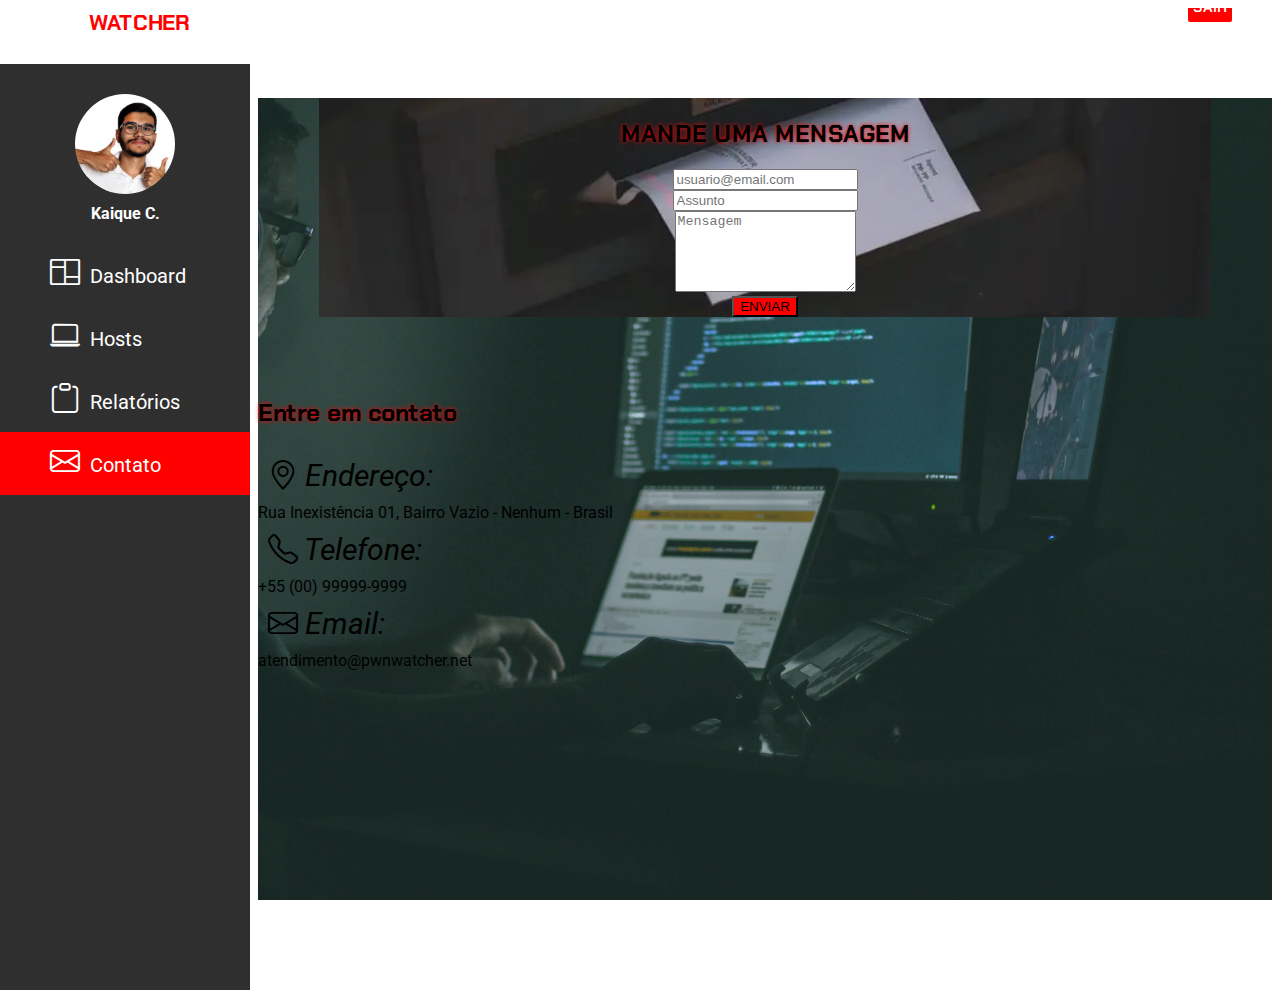
<file: contato.html>
<!DOCTYPE html>
<html lang="en">

<head>
  <meta charset="UTF-8" />
  <meta http-equiv="X-UA-Compatible" content="IE=edge" />
  <meta name="viewport" content="width=device-width, initial-scale=1.0" />
  <script src="https://cdn.jsdelivr.net/npm/bootstrap@5.0.1/dist/js/bootstrap.bundle.min.js"
    integrity="sha384-gtEjrD/SeCtmISkJkNUaaKMoLD0//ElJ19smozuHV6z3Iehds+3Ulb9Bn9Plx0x4" crossorigin="anonymous"
    async></script>
  <link href="https://cdn.jsdelivr.net/npm/bootstrap@5.0.1/dist/css/bootstrap.min.css" rel="stylesheet"
    integrity="sha384-+0n0xVW2eSR5OomGNYDnhzAbDsOXxcvSN1TPprVMTNDbiYZCxYbOOl7+AMvyTG2x" crossorigin="anonymous" />
  <link rel="stylesheet" href="https://cdn.jsdelivr.net/npm/bootstrap-icons@1.5.0/font/bootstrap-icons.css" />
  <link href="./assets/css/contato.css" type="text/css" rel="stylesheet" />
  <title>Contato - pwnWatcher</title>
</head>

<body>
  <input type="checkbox" id="btnMenu" />
  <!---Headeeeer------>
  <header class="bg-dark border border-danger">
    <label for="btnMenu">
      <i class="bi bi-list" id="btnSidebarMenu"></i>
    </label>
    <div class="area_esquerda">
      <h3 class="mb-3 fw-bold">pwn<span>Watcher</span></h3>
    </div>
    <div class="area_direita">
      <a href="./login.html" class="btnSair">Sair</a>
    </div>
  </header>
  <!---Headeeeer------>

  <!--Sidebar-->
  <div class="sidebar border border-danger">
    <!--Pegar do Banco depois-->
    <div class="container_imagem">
      <img src="./assets/img/usuario.webp" class="imgPerfil" alt="Foto de perfil do Usuário" />
      <h4>Kaique C.</h4>
    </div>
    <a href="./dashboard.html"><i class="bi bi-columns"></i><span>Dashboard</span></a>
    <a href="./hosts.html"><i class="bi bi-laptop"></i><span>Hosts</span></a>
    <a href="./relatorios.html"><i class="bi bi-clipboard"></i><span>Relatórios</span></a>
    <a class="active" href="./contato.html"><i class="bi bi-envelope"></i><span>Contato</span></a>
  </div>
  <!--Sidebar-->

  <div class="conteudo row justify-content-md-center">
    <form class="
          formContato
          col
          text-dark
          bg-white
          rounded-3
          border border-danger
        ">
      <h2 class="text-white fw-bold mt-2">Mande Uma Mensagem</h2>
      <div class="form-group">
        <input type="email" class="form-control mt-2" id="iptEmail" placeholder="usuario@email.com" />
      </div>
      <div class="form-group">
        <input type="text" class="form-control mt-2" id="iptAssunto" placeholder="Assunto" />
      </div>
      <div class="form-group">
        <textarea class="form-control mt-2" id="iptMensagem" rows="5" placeholder="Mensagem"></textarea>
      </div>
      <button type="submit" class="w-50 btn btn-lg text-white fw-bold mt-2">
        Enviar
      </button>
    </form>

    <div class="
          infoContato
          col-md-5
          text-white
          bg-dark
          rounded-3
          text-center
          border border-danger
        ">
      <h2 class="titleContato mt-2">Entre em contato</h2>
      <i class="bi bi-geo-alt"><span class="lead fw-bold"> Endereço:</span></i>
      <span>Rua Inexistência 01, Bairro Vazio - Nenhum - Brasil</span>
      <i class="bi bi-telephone"><span class="lead fw-bold"> Telefone:</span></i>
      <span>+55 (00) 99999-9999</span>
      <i class="bi bi-envelope"><span class="lead fw-bold"> Email:</span></i>
      <span>atendimento@pwnwatcher.net</span>
    </div>
  </div>
</body>

</html>
</file>
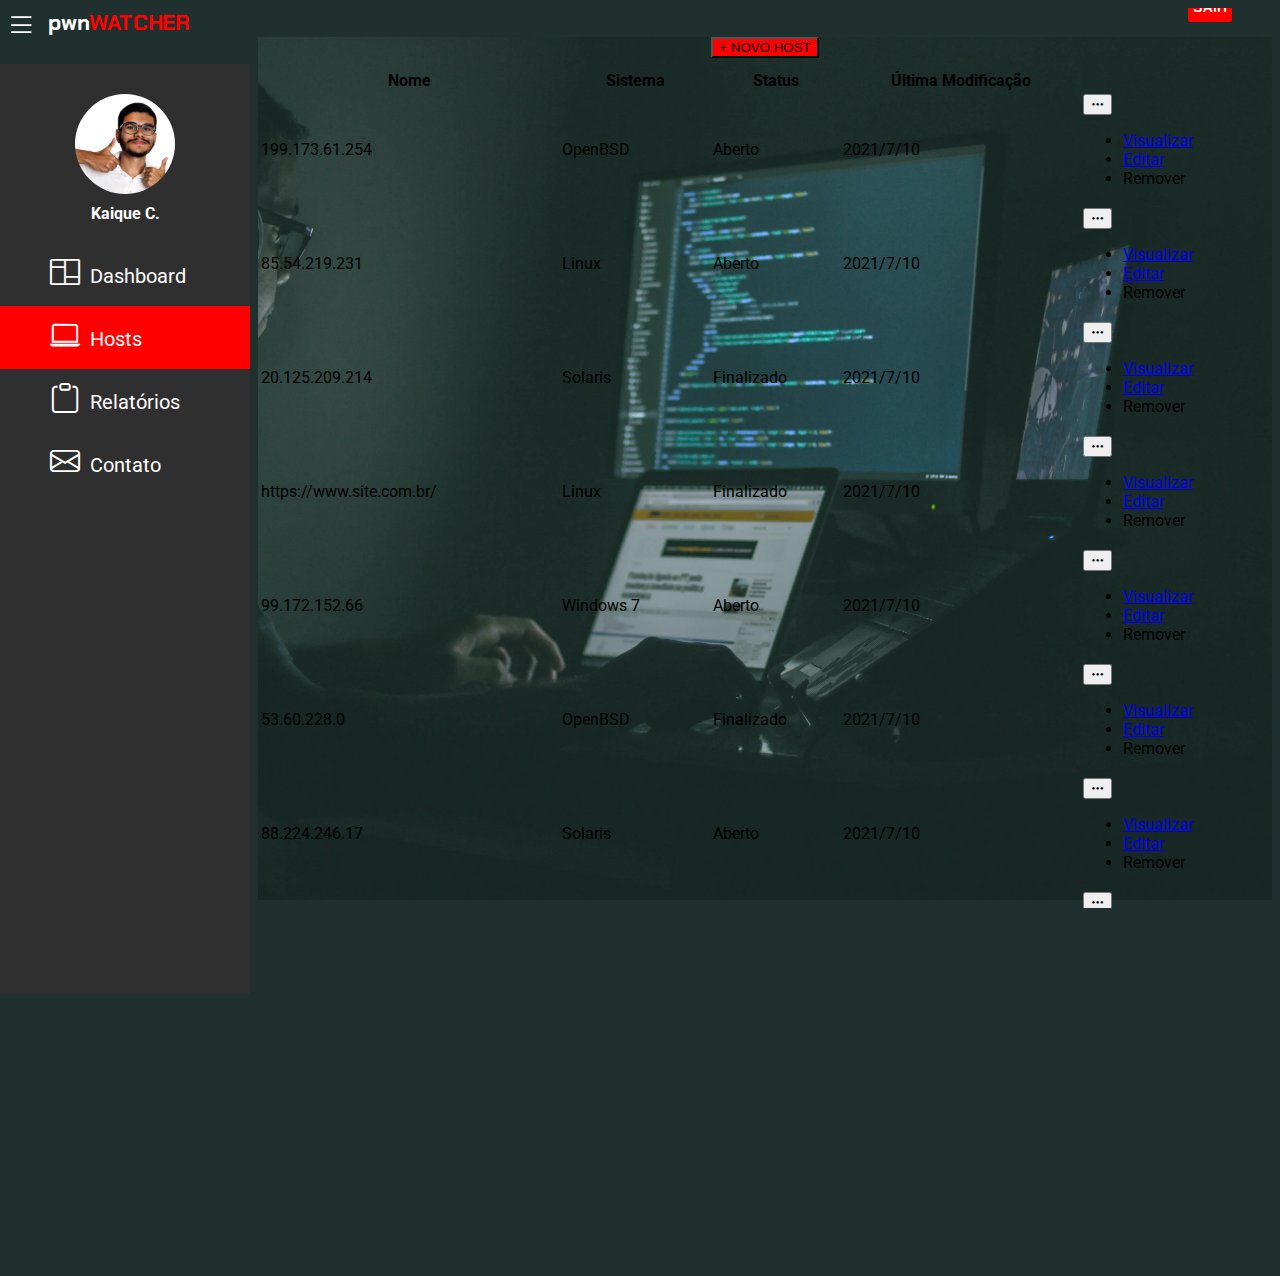
<file: hosts.html>
<!DOCTYPE html>
<html lang="en">

<head>
  <meta charset="UTF-8" />
  <meta https-equiv="X-UA-Compatible" content="IE=edge" />
  <meta name="viewport" content="width=device-width, initial-scale=1.0" />
  <script src="https://cdn.jsdelivr.net/npm/bootstrap@5.0.1/dist/js/bootstrap.bundle.min.js"
    integrity="sha384-gtEjrD/SeCtmISkJkNUaaKMoLD0//ElJ19smozuHV6z3Iehds+3Ulb9Bn9Plx0x4" crossorigin="anonymous"
    async></script>
  <link href="https://cdn.jsdelivr.net/npm/bootstrap@5.0.1/dist/css/bootstrap.min.css" rel="stylesheet"
    integrity="sha384-+0n0xVW2eSR5OomGNYDnhzAbDsOXxcvSN1TPprVMTNDbiYZCxYbOOl7+AMvyTG2x" crossorigin="anonymous" />
  <link rel="stylesheet" href="https://cdn.jsdelivr.net/npm/bootstrap-icons@1.5.0/font/bootstrap-icons.css" />
  <link href="./assets/css/hosts.css" type="text/css" rel="stylesheet" />
  <title>Hosts - pwnWatcher</title>
</head>

<body>
  <input type="checkbox" id="btnMenu" />
  <!---Headeeeer------>
  <header class="bg-dark border border-danger">
    <label for="btnMenu">
      <i class="bi bi-list" id="btnSidebarMenu"></i>
    </label>
    <div class="area_esquerda">
      <h3 class="mb-3 fw-bold">pwn<span>Watcher</span></h3>
    </div>
    <div class="area_direita">
      <a href="./login.html" class="btnSair">Sair</a>
    </div>
  </header>
  <!---Headeeeer------>

  <!--Sidebar-->
  <div class="sidebar border border-danger">
    <!--Pegar do Banco depois-->
    <div class="container_imagem">
      <img src="./assets/img/usuario.webp" class="imgPerfil" alt="Foto de perfil do Usuário" />
      <h4>Kaique C.</h4>
    </div>
    <a href="./dashboard.html"><i class="bi bi-columns"></i><span>Dashboard</span></a>
    <a class="active" href="./hosts.html"><i class="bi bi-laptop"></i><span>Hosts</span></a>
    <a href="./relatorios.html"><i class="bi bi-clipboard"></i><span>Relatórios</span></a>
    <a href="./contato.html"><i class="bi bi-envelope"></i><span>Contato</span></a>
  </div>
  <!--Sidebar-->

  <!-- Formulario Novo Host -->
  <div id="formNovoHost" class="modal">

    <!-- Conteudo Formulario -->
    <div class="modal-content border border-danger">
      <div class="modal-header text-center mb-3">
        <span class="close"><i class="bi bi-x-lg"></i></span>
      </div>
      <form id="formValuesHosts" onsubmit="return addHost()">
        <h2 class="mb-3 fw-bold text-center">Novo Host</h2>
        <button type="submit" class="btn btn-danger fw-bold btnSalvar" id="btnSalvar">+ Salvar</button>
        <div class="form-group mb-3">
          <label for="iptNomeHost" class="fw-bold">Nome do Host<span class="text-danger"> *</span></label>
          <input id="iptNomeHost" type="text" class="form-control" placeholder="Exemplo Nome..." maxlength="40"
            required>
          <label for="iptNomeHost" class="tmMax text-danger">Max. Caracteres 40</label>
        </div>
        <div class="form-group mb-3">
          <label for="iptSoHost" class="fw-bold">Sistema Operacional<span class="text-danger"> *</span></label>
          <input id="iptSoHost" type="text" class="form-control" placeholder="Linux..." maxlength="40" required>
          <label for="iptSoHost" class="tmMax text-danger">Max. Caracteres 40</label>
        </div>
        <div class="form-group mb-3">
          <label for="txtDescriHost" class="fw-bold">Descrição</label>
          <textarea class="form-control" id="txtDescriHost" rows="3" maxlength="500"
            placeholder="Descrição do host..."></textarea>
          <label for="txtDescriHost" class="tmMax text-danger">Max. Caracteres 500</label>
        </div>
        <div class="form-group mb-3">
          <label for="selVulne" class="fw-bold">Vulnerabilidade</label>
          <select class="form-select" id="selVulne">
            <option value="1">Selecionar...</option>
            <option value="2">Software Desatualizado</option>
            <option value="3">Configuração Incorreta</option>
            <option value="4">Credencias Fracas</option>
            <option value="5">Phishing</option>
            <option value="6">Agente Interno</option>
            <option value="7">Outro</option>
          </select>
        </div>
        <div class="form-group mb-3">
          <label for="txtDescriVuln" class="fw-bold">Descrição da Vulnerabilidade</label>
          <textarea class="form-control" id="txtDescriVuln" rows="3" maxlength="500"
            placeholder="Descrição Da Vulnerabilidade..."></textarea>
          <label for="txtDescriVuln" class="tmMax text-danger">Max. Caracteres 500</label>
        </div>
        <div class="form-group">
          <label for="chkSeveridade" class="fw-bold">Severidade da Vulnerabilidade</label>
          <div id="chkSeveridade" class="form-control btn-group btn-group-toggle row" data-toggle="buttons">
            <label class="btn btn-secondary text-dark">
              <input type="radio" name="options" id="chkSevNA" autocomplete="off"> N/A
            </label>
            <label class="btn btn-success text-dark">
              <input type="radio" name="options" id="chSevBaixa" autocomplete="off"> Baixa
            </label>
            <label class="btn btn-warning text-dark">
              <input type="radio" name="options" id="chSevMedia" autocomplete="off"> Média
            </label>
            <label class="btn btn-danger text-dark">
              <input type="radio" name="options" id="chSevAlta" autocomplete="off"> Alta
            </label>
          </div>
        </div>
      </form>
    </div>

  </div>
  <!-- Formulario Novo Host -->


  <!--BotoãoOpcões Escondido-->
  <div class="escondido">
    <div class="dropdown dropstart" id="btnOptionHidden">
      <button class="btn btn-dark btnOpcoesEscondido" type="button" data-bs-toggle="dropdown" aria-expanded="false">
        <i class="bi bi-three-dots"></i>
      </button>
      <ul class="dropdown-menu" aria-labelledby="btnOpcoes">
        <li><a class="dropdown-item" href="#">Visualizar</a></li>
        <li>
          <a class="dropdown-item" href="#">Editar</a>
        </li>
        <li>
          <a class="dropdown-item" onclick="removerHost(this)">Remover</a>
        </li>
      </ul>
    </div>
  </div>
  <!--BotoãoOpcões Escondido--->


  <div class="conteudo row justify-content-md-center">
    <!--Listagem-->
    <div class="table-responsive-sm col-md-4">
      <button type="button" id="btnNovoHost" class="btn btn-lg text-white fw-bold"">
          + Novo Host
        </button>
        <table
          class=" table table-striped table-hover table-sm align-text-bottom text-center" id="tableHosts">
        <thead class="table-dark text-center">
          <th>Nome</th>
          <th>Sistema</th>
          <th>Status</th>
          <th>Última Modificação</th>
          <th></th>
        </thead>

        <tbody class="table-light">
          <tr>
            <td>199.173.61.254</td>
            <td>OpenBSD</td>
            <td>Aberto</td>
            <td>2021/7/10</td>
            <td>
              <div class="dropdown dropstart" id="btnOption">
                <button class="btn btn-dark btnOpcoes" type="button" data-bs-toggle="dropdown" aria-expanded="false">
                  <i class="bi bi-three-dots"></i>
                </button>
                <ul class="dropdown-menu" aria-labelledby="btnOpcoes">
                  <li><a class="dropdown-item" href="#">Visualizar</a></li>
                  <li>
                    <a class="dropdown-item" href="#">Editar</a>
                  </li>
                  <li>
                    <a class="dropdown-item" onclick="removerHost(this)">Remover</a>
                  </li>
                </ul>
              </div>
            </td>
          </tr>
          <tr>
            <td>85.54.219.231</td>
            <td>Linux</td>
            <td>Aberto</td>
            <td>2021/7/10</td>
            <td>
              <div class="dropdown dropstart" id="btnOption"> <button class="btn btn-dark btnOpcoes" type="button"
                  data-bs-toggle="dropdown" aria-expanded="false">
                  <i class="bi bi-three-dots"></i>
                </button>
                <ul class="dropdown-menu" aria-labelledby="btnOpcoes">
                  <li><a class="dropdown-item" href="#">Visualizar</a></li>
                  <li>
                    <a class="dropdown-item" href="#">Editar</a>
                  </li>
                  <li>
                    <a class="dropdown-item" onclick="removerHost(this)">Remover</a>
                  </li>
                </ul>
              </div>
            </td>
          </tr>
          <tr>
            <td>20.125.209.214</td>
            <td>Solaris</td>
            <td>Finalizado</td>
            <td>2021/7/10</td>
            <td>
              <div class="dropdown dropstart" id="btnOption"> <button class="btn btn-dark btnOpcoes" type="button"
                  data-bs-toggle="dropdown" aria-expanded="false">
                  <i class="bi bi-three-dots"></i>
                </button>
                <ul class="dropdown-menu" aria-labelledby="btnOpcoes">
                  <li><a class="dropdown-item" href="#">Visualizar</a></li>
                  <li>
                    <a class="dropdown-item" href="#">Editar</a>
                  </li>
                  <li>
                    <a class="dropdown-item" onclick="removerHost(this)">Remover</a>
                  </li>
                </ul>
              </div>
            </td>
          </tr>
          <tr>
            <td>https://www.site.com.br/</td>
            <td>Linux</td>
            <td>Finalizado</td>
            <td>2021/7/10</td>
            <td>
              <div class="dropdown dropstart" id="btnOption"> <button class="btn btn-dark btnOpcoes" type="button"
                  data-bs-toggle="dropdown" aria-expanded="false">
                  <i class="bi bi-three-dots"></i>
                </button>
                <ul class="dropdown-menu" aria-labelledby="btnOpcoes">
                  <li><a class="dropdown-item" href="#">Visualizar</a></li>
                  <li>
                    <a class="dropdown-item" href="#">Editar</a>
                  </li>
                  <li>
                    <a class="dropdown-item" onclick="removerHost(this)">Remover</a>
                  </li>
                </ul>
              </div>
            </td>
          </tr>
          <tr>
            <td>99.172.152.66</td>
            <td>Windows 7</td>
            <td>Aberto</td>
            <td>2021/7/10</td>
            <td>
              <div class="dropdown dropstart" id="btnOption"> <button class="btn btn-dark btnOpcoes" type="button"
                  data-bs-toggle="dropdown" aria-expanded="false">
                  <i class="bi bi-three-dots"></i>
                </button>
                <ul class="dropdown-menu" aria-labelledby="btnOpcoes">
                  <li><a class="dropdown-item" href="#">Visualizar</a></li>
                  <li>
                    <a class="dropdown-item" href="#">Editar</a>
                  </li>
                  <li>
                    <a class="dropdown-item" onclick="removerHost(this)">Remover</a>
                  </li>
                </ul>
              </div>
            </td>
          </tr>
          <tr>
            <td>53.60.228.0</td>
            <td>OpenBSD</td>
            <td>Finalizado</td>
            <td>2021/7/10</td>
            <td>
              <div class="dropdown dropstart" id="btnOption"> <button class="btn btn-dark btnOpcoes" type="button"
                  data-bs-toggle="dropdown" aria-expanded="false">
                  <i class="bi bi-three-dots"></i>
                </button>
                <ul class="dropdown-menu" aria-labelledby="btnOpcoes">
                  <li><a class="dropdown-item" href="#">Visualizar</a></li>
                  <li>
                    <a class="dropdown-item" href="#">Editar</a>
                  </li>
                  <li>
                    <a class="dropdown-item" onclick="removerHost(this)">Remover</a>
                  </li>
                </ul>
              </div>
            </td>
          </tr>
          <tr>
            <td>88.224.246.17</td>
            <td>Solaris</td>
            <td>Aberto</td>
            <td>2021/7/10</td>
            <td>
              <div class="dropdown dropstart" id="btnOption"> <button class="btn btn-dark btnOpcoes" type="button"
                  data-bs-toggle="dropdown" aria-expanded="false">
                  <i class="bi bi-three-dots"></i>
                </button>
                <ul class="dropdown-menu" aria-labelledby="btnOpcoes">
                  <li><a class="dropdown-item" href="#">Visualizar</a></li>
                  <li>
                    <a class="dropdown-item" href="#">Editar</a>
                  </li>
                  <li>
                    <a class="dropdown-item" onclick="removerHost(this)">Remover</a>
                  </li>
                </ul>
              </div>
            </td>
          </tr>
          <tr>
            <td>109.156.35.113</td>
            <td>OpenBSD</td>
            <td>Finalizado</td>
            <td>2021/7/10</td>
            <td>
              <div class="dropdown dropstart" id="btnOption"> <button class="btn btn-dark btnOpcoes" type="button"
                  data-bs-toggle="dropdown" aria-expanded="false">
                  <i class="bi bi-three-dots"></i>
                </button>
                <ul class="dropdown-menu" aria-labelledby="btnOpcoes">
                  <li><a class="dropdown-item" href="#">Visualizar</a></li>
                  <li>
                    <a class="dropdown-item" href="#">Editar</a>
                  </li>
                  <li>
                    <a class="dropdown-item" onclick="removerHost(this)">Remover</a>
                  </li>
                </ul>
              </div>
            </td>
          </tr>
          <tr>
            <td>197.244.251.240</td>
            <td>Windows 10</td>
            <td>Aberto</td>
            <td>2021/7/10</td>
            <td>
              <div class="dropdown dropstart" id="btnOption"> <button class="btn btn-dark btnOpcoes" type="button"
                  data-bs-toggle="dropdown" aria-expanded="false">
                  <i class="bi bi-three-dots"></i>
                </button>
                <ul class="dropdown-menu" aria-labelledby="btnOpcoes">
                  <li><a class="dropdown-item" href="#">Visualizar</a></li>
                  <li>
                    <a class="dropdown-item" href="#">Editar</a>
                  </li>
                  <li>
                    <a class="dropdown-item" onclick="removerHost(this)">Remover</a>
                  </li>
                </ul>
              </div>
            </td>
          </tr>
          <tr>
            <td>216.149.164.191</td>
            <td>Linux</td>
            <td>Finalizado</td>
            <td>2021/7/10</td>
            <td>
              <div class="dropdown dropstart" id="btnOption"> <button class="btn btn-dark btnOpcoes" type="button"
                  data-bs-toggle="dropdown" aria-expanded="false">
                  <i class="bi bi-three-dots"></i>
                </button>
                <ul class="dropdown-menu" aria-labelledby="btnOpcoes">
                  <li><a class="dropdown-item" href="#">Visualizar</a></li>
                  <li>
                    <a class="dropdown-item" href="#">Editar</a>
                  </li>
                  <li>
                    <a class="dropdown-item" onclick="removerHost(this)">Remover</a>
                  </li>
                </ul>
              </div>
            </td>
          </tr>
        </tbody>
        </table>
        <!--Listagem-->

        <!--Paginação Hosts-->
        <nav aria-label="Lista de hosts">
          <ul class="pagination text-color">
            <li class="page-item disabled">
              <a class="page-link" href="#" aria-label="Anterior">
                <span aria-hidden="true">&laquo;</span>
              </a>
            </li>
            <li class="page-item active">
              <a class="page-link" href="#">1</a>
            </li>
            <li class="page-item"><a class="page-link" href="#">2</a></li>
            <li class="page-item"><a class="page-link" href="#">3</a></li>
            <li class="page-item"><a class="page-link" href="#">4</a></li>
            <li class="page-item"><a class="page-link" href="#">5</a></li>
            <li class="page-item"><a class="page-link" href="#">...</a></li>
            <li class="page-item">
              <a class="page-link" href="#" aria-label="Próximo">
                <span aria-hidden="true">&raquo;</span>
              </a>
            </li>
          </ul>
        </nav>
        <!--Paginação Hosts-->
    </div>
  </div>
  <script type="text/javascript" src="./assets/js/hosts.js"></script>
</body>

</html>
</file>
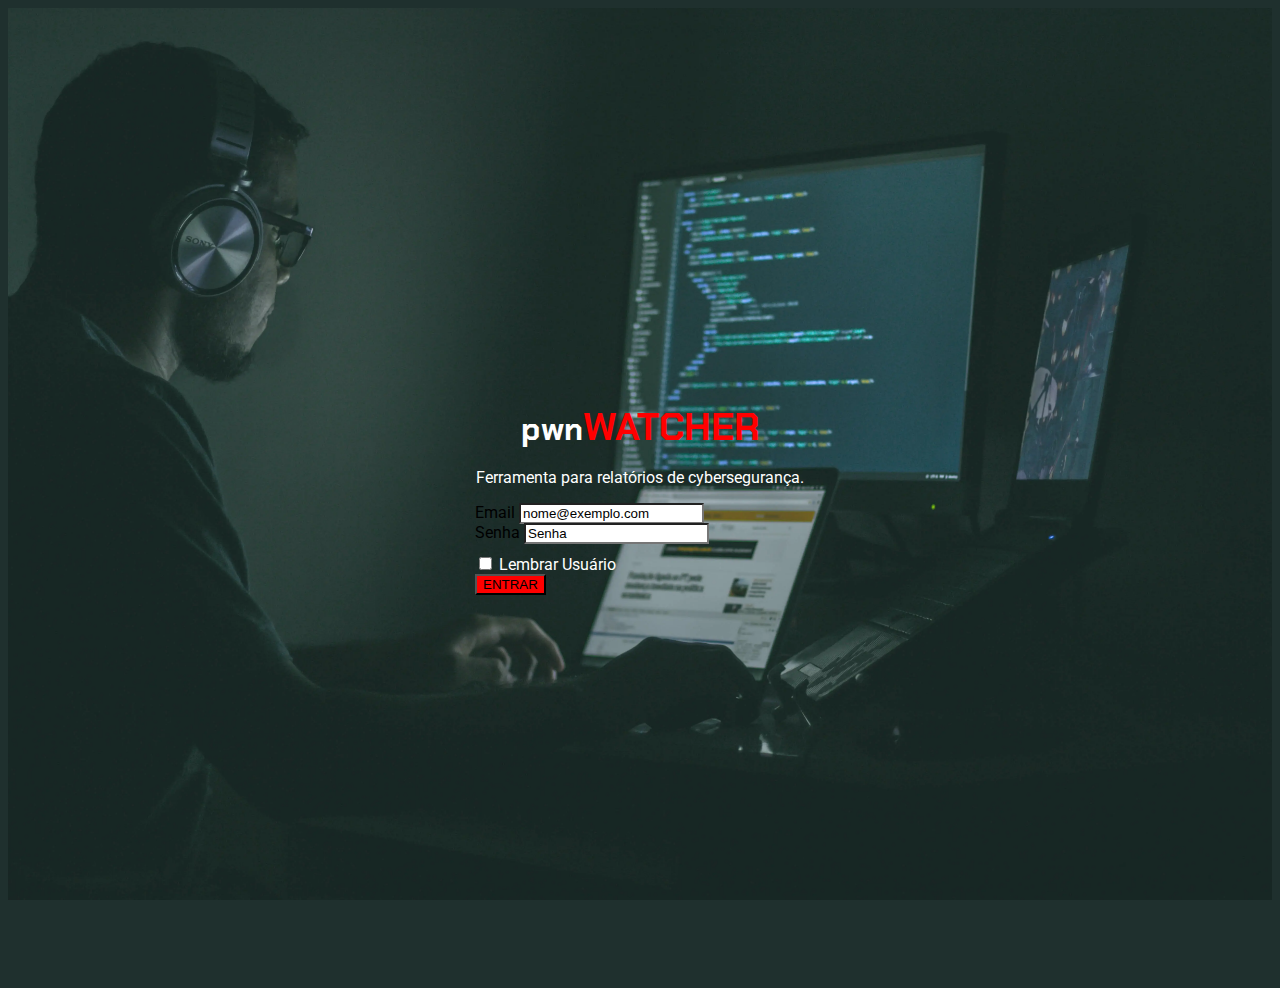
<file: login.html>
<!DOCTYPE html>
<html lang="en">

<head>
  <meta charset="UTF-8" />
  <meta http-equiv="X-UA-Compatible" content="IE=edge" />
  <meta name="viewport" content="width=device-width, initial-scale=1.0" />
  <script src="https://cdn.jsdelivr.net/npm/bootstrap@5.0.1/dist/js/bootstrap.bundle.min.js"
    integrity="sha384-gtEjrD/SeCtmISkJkNUaaKMoLD0//ElJ19smozuHV6z3Iehds+3Ulb9Bn9Plx0x4" crossorigin="anonymous"
    async></script>
  <link href="https://cdn.jsdelivr.net/npm/bootstrap@5.0.1/dist/css/bootstrap.min.css" rel="stylesheet"
    integrity="sha384-+0n0xVW2eSR5OomGNYDnhzAbDsOXxcvSN1TPprVMTNDbiYZCxYbOOl7+AMvyTG2x" crossorigin="anonymous" />
  <link href="./assets/css/login.css" type="text/css" rel="stylesheet" />
  <title>Login - pwnWatcher</title>
</head>

<body>
  <main class="formulario-login">
    <form action="./dashboard.html">
      <h1 class="h1 mb-3 fw-bold">pwn<span>Watcher</span></h1>
      <p class="lead">Ferramenta para relatórios de cybersegurança.</p>
      <div class="form-group">
        <label class="text-white lead" for="iptEmail">Email</label>
        <input type="email" class="form-control" id="iptEmail" placeholder="nome@exemplo.com" />
      </div>
      <div class="form-group">
        <label class="text-white lead" for="iptSenha">Senha</label>
        <input type="password" class="form-control" id="iptSenha" placeholder="Senha" />
      </div>

      <div class="checkbox mb-3">
        <label>
          <input type="checkbox" value="lembrar_usuario" id="chkLembrar" />
          Lembrar Usuário
        </label>
      </div>
    </form>
    <!--Por enquanto login é fake-->
    <a href="./dashboard.html"><button class="w-100 btn btn-lg text-white fw-bold" id="btnEntrar">
        Entrar
      </button>
    </a>
  </main>
</body>

</html>
</file>
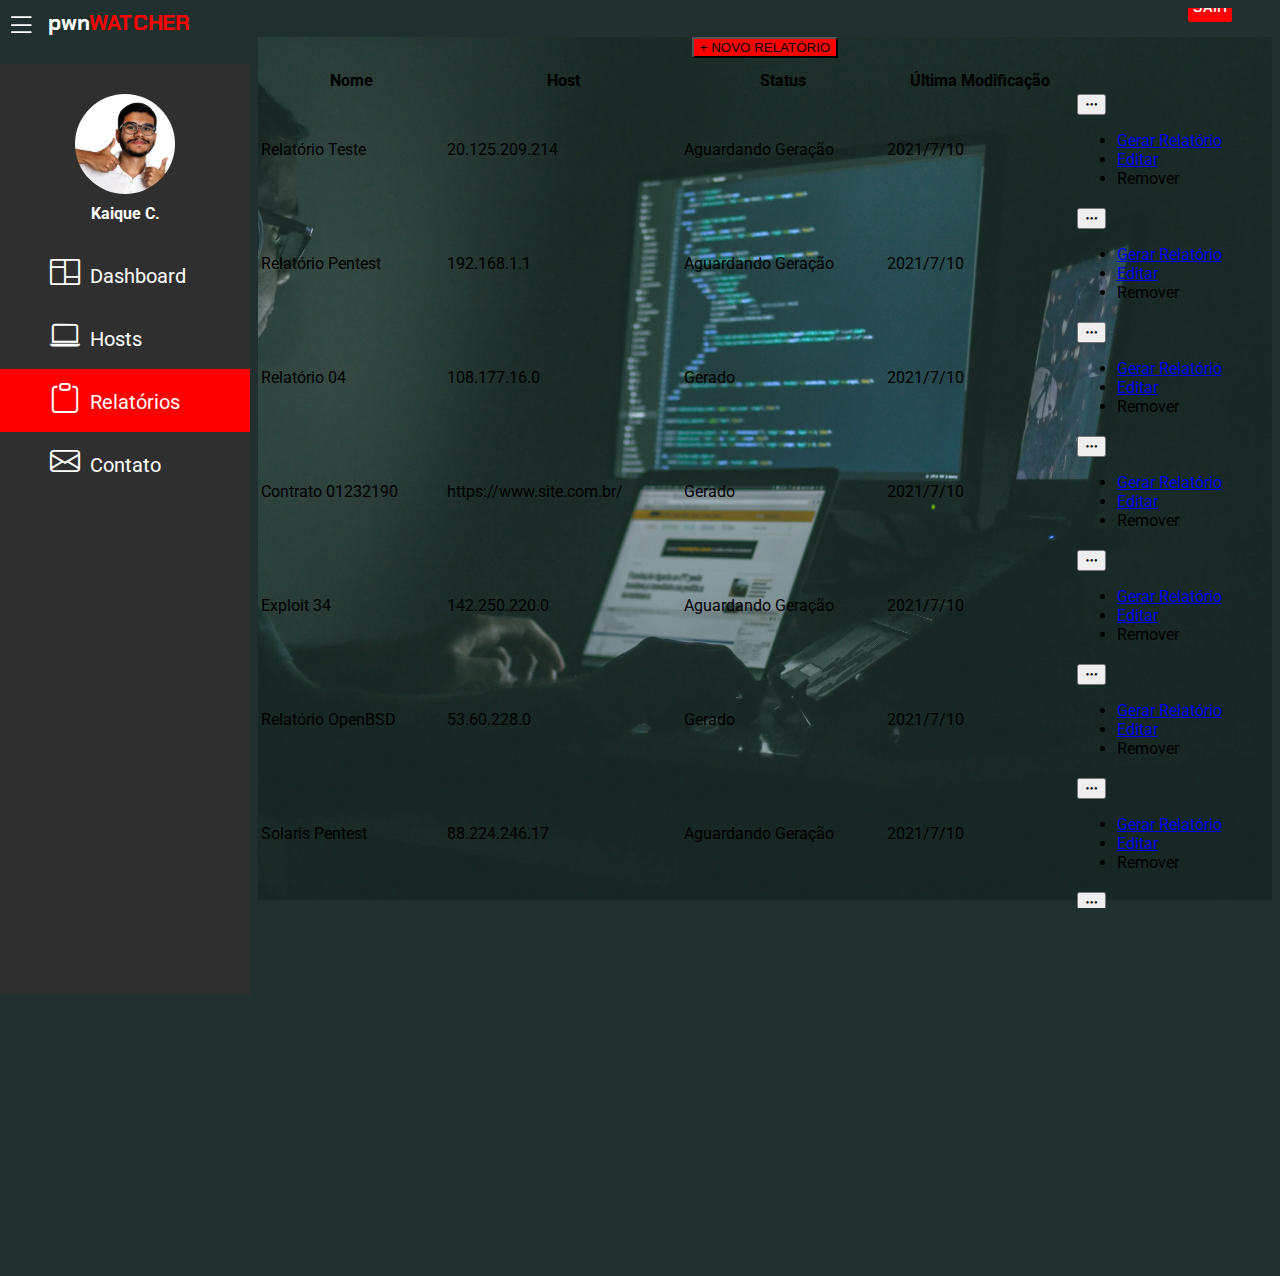
<file: relatorios.html>
<!DOCTYPE html>
<html lang="en">

<head>
  <meta charset="UTF-8" />
  <meta https-equiv="X-UA-Compatible" content="IE=edge" />
  <meta name="viewport" content="width=device-width, initial-scale=1.0" />
  <script src="https://cdn.jsdelivr.net/npm/bootstrap@5.0.1/dist/js/bootstrap.bundle.min.js"
    integrity="sha384-gtEjrD/SeCtmISkJkNUaaKMoLD0//ElJ19smozuHV6z3Iehds+3Ulb9Bn9Plx0x4" crossorigin="anonymous"
    async></script>
  <link href="https://cdn.jsdelivr.net/npm/bootstrap@5.0.1/dist/css/bootstrap.min.css" rel="stylesheet"
    integrity="sha384-+0n0xVW2eSR5OomGNYDnhzAbDsOXxcvSN1TPprVMTNDbiYZCxYbOOl7+AMvyTG2x" crossorigin="anonymous" />
  <link rel="stylesheet" href="https://cdn.jsdelivr.net/npm/bootstrap-icons@1.5.0/font/bootstrap-icons.css" />
  <link href="./assets/css/relatorios.css" type="text/css" rel="stylesheet" />
  <title>Relatórios - pwnWatcher</title>
</head>

<body>
  <input type="checkbox" id="btnMenu" />
  <!---Headeeeer------>
  <header class="bg-dark border border-danger">
    <label for="btnMenu">
      <i class="bi bi-list" id="btnSidebarMenu"></i>
    </label>
    <div class="area_esquerda">
      <h3 class="mb-3 fw-bold">pwn<span>Watcher</span></h3>
    </div>
    <div class="area_direita">
      <a href="./login.html" class="btnSair">Sair</a>
    </div>
  </header>
  <!---Headeeeer------>

  <!--Sidebar-->
  <div class="sidebar border border-danger">
    <!--Pegar do Banco depois-->
    <div class="container_imagem">
      <img src="./assets/img/usuario.webp" class="imgPerfil" alt="Foto de perfil do Usuário" />
      <h4>Kaique C.</h4>
    </div>
    <a href="./dashboard.html"><i class="bi bi-columns"></i><span>Dashboard</span></a>
    <a href="./hosts.html"><i class="bi bi-laptop"></i><span>Hosts</span></a>
    <a class="active" href="./relatorios.html"><i class="bi bi-clipboard"></i><span>Relatórios</span></a>
    <a href="./contato.html"><i class="bi bi-envelope"></i><span>Contato</span></a>
  </div>
  <!--Sidebar-->

  <!-- Formulario Novo Relatorio -->
  <div id="formNovoRelatorio" class="modal">

    <!-- Conteudo Formulario -->
    <div class="modal-content border border-danger">
      <div class="modal-header text-center mb-3">
        <span class="close"><i class="bi bi-x-lg"></i></span>
      </div>
      <form id="formValuesRelatorio" onsubmit="return addRelatorio()">
        <h2 class="mb-3 fw-bold text-center">Novo Relatório</h2>
        <button type="submit" class="btn btn-danger fw-bold btnSalvar" id="btnSalvar">+ Salvar</button>
        <div class="form-group mb-3">
          <label for="iptNomeRelatorio" class="fw-bold">Nome do Relatório<span class="text-danger"> *</span></label>
          <input id="iptNomeRelatorio" type="text" class="form-control" placeholder="Exemplo Nome..." maxlength="40"
            required>
          <label for="iptNomeRelatorio" class="tmMax text-danger">Max. Caracteres 40</label>
        </div>
        <div class="form-group mb-3">
          <label for="selHost" class="fw-bold">Host</label>
          <input class="form-control" list="listHosts" id="selHost" placeholder="Exemplo Host..." required>
          <datalist id="listHosts">
            <option value="Host 1">
            <option value="Host 2">
            <option value="Host 3">
            <option value="Host 4">
            <option value="Host 5">
          </datalist>
        </div>
        <div class="form-group mb-3">
          <label for="txtResuRelatorio" class="fw-bold">Resumo</label>
          <textarea class="form-control" id="txtResuRelatorio" rows="3" maxlength="500"
            placeholder="Resumo..."></textarea>
          <label for="txtResuRelatorio" class="tmMax text-danger">Max. Caracteres 500</label>
        </div>
        <div class="form-group mb-3">
          <label for="txtIndica" class="fw-bold">Indicações</label>
          <textarea class="form-control" id="txtIndica" rows="3" maxlength="500" placeholder="Indicações..."></textarea>
          <label for="txtIndica" class="tmMax text-danger">Max. Caracteres 500</label>
        </div>
    </div>
    </form>
  </div>

  </div>
  <!-- Formulario Novo Relatorio -->

  <!--BotoãoOpcões Escondido-->
  <div class="escondido">
    <div class="dropdown dropstart" id="btnOptionHidden">
      <button class="btn btn-dark btnOpcoes" type="button" data-bs-toggle="dropdown" aria-expanded="false">
        <i class="bi bi-three-dots"></i>
      </button>
      <ul class="dropdown-menu" aria-labelledby="btnOpcoes">
        <li><a class="dropdown-item" href="#">Gerar Relatório</a></li>
        <li>
          <a class="dropdown-item" href="#">Editar</a>
        </li>
        <li>
          <a class="dropdown-item" onclick="removerRelatorio(this)">Remover</a>
        </li>
      </ul>
    </div>
  </div>
  <!--BotoãoOpcões Escondido--->



  <div class="conteudo row justify-content-md-center">
    <!--Listagem-->
    <div class="table-responsive-sm col-md-4">
      <button type="button" class="btn btn-lg text-white fw-bold" id="btnNovoRelatorio""
        >
          + Novo Relatório
        </button>
        <table
          class=" table table-striped table-hover table-sm align-text-bottom text-center" id="tableRelatorios">
        <thead class="table-dark text-center">
          <th>Nome</th>
          <th>Host</th>
          <th>Status</th>
          <th>Última Modificação</th>
          <th></th>
        </thead>

        <tbody class="table-light">
          <tr>
            <td>Relatório Teste</td>
            <td>20.125.209.214</td>
            <td>Aguardando Geração</td>
            <td>2021/7/10</td>
            <td>
              <div class="dropdown dropstart" id="btnOption">
                <button class="btn btn-dark btnOpcoes" type="button" data-bs-toggle="dropdown" aria-expanded="false">
                  <i class="bi bi-three-dots"></i>
                </button>
                <ul class="dropdown-menu" aria-labelledby="btnOpcoes">
                  <li><a class="dropdown-item" href="#">Gerar Relatório</a></li>
                  <li>
                    <a class="dropdown-item" href="#">Editar</a>
                  </li>
                  <li>
                    <a class="dropdown-item" onclick="removerRelatorio(this)">Remover</a>
                  </li>
                </ul>
              </div>
            </td>
          </tr>
          <tr>
            <td>Relatório Pentest</td>
            <td>192.168.1.1</td>
            <td>Aguardando Geração</td>
            <td>2021/7/10</td>
            <td>
              <div class="dropdown dropstart" id="btnOption">
                <button class="btn btn-dark btnOpcoes" type="button" data-bs-toggle="dropdown" aria-expanded="false">
                  <i class="bi bi-three-dots"></i>
                </button>
                <ul class="dropdown-menu" aria-labelledby="btnOpcoes">
                  <li><a class="dropdown-item" href="#">Gerar Relatório</a></li>
                  <li>
                    <a class="dropdown-item" href="#">Editar</a>
                  </li>
                  <li>
                    <a class="dropdown-item" onclick="removerRelatorio(this)">Remover</a>
                  </li>
                </ul>
              </div>
            </td>
          </tr>
          <tr>
            <td>Relatório 04</td>
            <td>108.177.16.0</td>
            <td>Gerado</td>
            <td>2021/7/10</td>
            <td>
              <div class="dropdown dropstart" id="btnOption">
                <button class="btn btn-dark btnOpcoes" type="button" data-bs-toggle="dropdown" aria-expanded="false">
                  <i class="bi bi-three-dots"></i>
                </button>
                <ul class="dropdown-menu" aria-labelledby="btnOpcoes">
                  <li><a class="dropdown-item" href="#">Gerar Relatório</a></li>
                  <li>
                    <a class="dropdown-item" href="#">Editar</a>
                  </li>
                  <li>
                    <a class="dropdown-item" onclick="removerRelatorio(this)">Remover</a>
                  </li>
                </ul>
              </div>
            </td>
          </tr>
          <tr>
            <td>Contrato 01232190</td>
            <td>https://www.site.com.br/</td>
            <td>Gerado</td>
            <td>2021/7/10</td>
            <td>
              <div class="dropdown dropstart" id="btnOption">
                <button class="btn btn-dark btnOpcoes" type="button" data-bs-toggle="dropdown" aria-expanded="false">
                  <i class="bi bi-three-dots"></i>
                </button>
                <ul class="dropdown-menu" aria-labelledby="btnOpcoes">
                  <li><a class="dropdown-item" href="#">Gerar Relatório</a></li>
                  <li>
                    <a class="dropdown-item" href="#">Editar</a>
                  </li>
                  <li>
                    <a class="dropdown-item" onclick="removerRelatorio(this)">Remover</a>
                  </li>
                </ul>
              </div>
            </td>
          </tr>
          <tr>
            <td>Exploit 34</td>
            <td>142.250.220.0</td>
            <td>Aguardando Geração</td>
            <td>2021/7/10</td>
            <td>
              <div class="dropdown dropstart" id="btnOption">
                <button class="btn btn-dark btnOpcoes" type="button" data-bs-toggle="dropdown" aria-expanded="false">
                  <i class="bi bi-three-dots"></i>
                </button>
                <ul class="dropdown-menu" aria-labelledby="btnOpcoes">
                  <li><a class="dropdown-item" href="#">Gerar Relatório</a></li>
                  <li>
                    <a class="dropdown-item" href="#">Editar</a>
                  </li>
                  <li>
                    <a class="dropdown-item" onclick="removerRelatorio(this)">Remover</a>
                  </li>
                </ul>
              </div>
            </td>
          </tr>
          <tr>
            <td>Relatório OpenBSD</td>
            <td>53.60.228.0</td>
            <td>Gerado</td>
            <td>2021/7/10</td>
            <td>
              <div class="dropdown dropstart" id="btnOption">
                <button class="btn btn-dark btnOpcoes" type="button" data-bs-toggle="dropdown" aria-expanded="false">
                  <i class="bi bi-three-dots"></i>
                </button>
                <ul class="dropdown-menu" aria-labelledby="btnOpcoes">
                  <li><a class="dropdown-item" href="#">Gerar Relatório</a></li>
                  <li>
                    <a class="dropdown-item" href="#">Editar</a>
                  </li>
                  <li>
                    <a class="dropdown-item" onclick="removerRelatorio(this)">Remover</a>
                  </li>
                </ul>
              </div>
            </td>
          </tr>
          <tr>
            <td>Solaris Pentest</td>
            <td>88.224.246.17</td>
            <td>Aguardando Geração</td>
            <td>2021/7/10</td>
            <td>
              <div class="dropdown dropstart" id="btnOption">
                <button class="btn btn-dark btnOpcoes" type="button" data-bs-toggle="dropdown" aria-expanded="false">
                  <i class="bi bi-three-dots"></i>
                </button>
                <ul class="dropdown-menu" aria-labelledby="btnOpcoes">
                  <li><a class="dropdown-item" href="#">Gerar Relatório</a></li>
                  <li>
                    <a class="dropdown-item" href="#">Editar</a>
                  </li>
                  <li>
                    <a class="dropdown-item" onclick="removerRelatorio(this)">Remover</a>
                  </li>
                </ul>
              </div>
            </td>
          </tr>
          <tr>
            <td>Relatorio Host 12</td>
            <td>239.181.92.65</td>
            <td>Gerado</td>
            <td>2021/7/10</td>
            <td>
              <div class="dropdown dropstart" id="btnOption">
                <button class="btn btn-dark btnOpcoes" type="button" data-bs-toggle="dropdown" aria-expanded="false">
                  <i class="bi bi-three-dots"></i>
                </button>
                <ul class="dropdown-menu" aria-labelledby="btnOpcoes">
                  <li><a class="dropdown-item" href="#">Gerar Relatório</a></li>
                  <li>
                    <a class="dropdown-item" href="#">Editar</a>
                  </li>
                  <li>
                    <a class="dropdown-item" onclick="removerRelatorio(this)">Remover</a>
                  </li>
                </ul>
              </div>
            </td>
          </tr>
          <tr>
            <td>Relatorio 123</td>
            <td>69.236.0.69</td>
            <td>Aguardando Geração</td>
            <td>2021/7/10</td>
            <td>
              <div class="dropdown dropstart" id="btnOption">
                <button class="btn btn-dark btnOpcoes" type="button" data-bs-toggle="dropdown" aria-expanded="false">
                  <i class="bi bi-three-dots"></i>
                </button>
                <ul class="dropdown-menu" aria-labelledby="btnOpcoes">
                  <li><a class="dropdown-item" href="#">Gerar Relatório</a></li>
                  <li>
                    <a class="dropdown-item" href="#">Editar</a>
                  </li>
                  <li>
                    <a class="dropdown-item" onclick="removerRelatorio(this)">Remover</a>
                  </li>
                </ul>
              </div>
            </td>
          </tr>
          <tr>
            <td>Impressao 02</td>
            <td>24.94.82.228</td>
            <td>Gerado</td>
            <td>2021/7/10</td>
            <td>
              <div class="dropdown dropstart" id="btnOption">
                <button class="btn btn-dark btnOpcoes" type="button" data-bs-toggle="dropdown" aria-expanded="false">
                  <i class="bi bi-three-dots"></i>
                </button>
                <ul class="dropdown-menu" aria-labelledby="btnOpcoes">
                  <li><a class="dropdown-item" href="#">Gerar Relatório</a></li>
                  <li>
                    <a class="dropdown-item" href="#">Editar</a>
                  </li>
                  <li>
                    <a class="dropdown-item" onclick="removerRelatorio(this)">Remover</a>
                  </li>
                </ul>
              </div>
            </td>
          </tr>
        </tbody>
        </table>
        <!--Listagem-->

        <!--Paginação Hosts-->
        <nav aria-label="Lista de hosts">
          <ul class="pagination text-color">
            <li class="page-item disabled">
              <a class="page-link" href="#" aria-label="Anterior">
                <span aria-hidden="true">&laquo;</span>
              </a>
            </li>
            <li class="page-item active">
              <a class="page-link" href="#">1</a>
            </li>
            <li class="page-item"><a class="page-link" href="#">2</a></li>
            <li class="page-item"><a class="page-link" href="#">3</a></li>
            <li class="page-item"><a class="page-link" href="#">4</a></li>
            <li class="page-item"><a class="page-link" href="#">5</a></li>
            <li class="page-item"><a class="page-link" href="#">...</a></li>
            <li class="page-item">
              <a class="page-link" href="#" aria-label="Próximo">
                <span aria-hidden="true">&raquo;</span>
              </a>
            </li>
          </ul>
        </nav>
        <!--Paginação Hosts-->
    </div>
  </div>
  <script type="text/javascript" src="./assets/js/relatorios.js" async></script>
</body>

</html>
</file>
<file: assets/css/contato.css>
@import url("https://fonts.googleapis.com/css?family=Roboto:400,100,100italic,300,300ita‌​lic,400italic,500,500italic,700,700italic,900italic,900");
@import url("https://fonts.googleapis.com/css2?family=Chakra+Petch:ital,wght@1,700&display=swap");

html,
body {
  height: 100%;
  font-family: "Roboto", sans-serif !important;
  overflow: hidden;
}

header {
  z-index: 2;
  position: relative;
  top: 0;
  width: calc(100% - 0%);
  -webkit-user-select: none;
  -moz-user-select: none;
  -ms-user-select: none;
  user-select: none;
}

.area_esquerda h3 {
  font-family: "Chakra Petch" !important;
  color: white;
  margin: 0;
  font-size: 22px;
  font-weight: 900;
  margin-left: 40px;
}

.area_esquerda span {
  color: red;
  text-transform: uppercase;
}

.btnSair {
  padding: 5px;
  background: red;
  text-decoration: none !important;
  float: right;
  margin-top: -45px;
  margin-right: 40px;
  border-radius: 2px;
  font-size: 15px;
  font-weight: 600;
  color: white !important;
  text-transform: uppercase;
  font-family: "Chakra Petch" !important;
  transition: 0.5s;
  transition-property: background;
}

.btnSair:hover {
  background: rgb(128, 11, 11);
}

.container_imagem {
  display: flex;
  flex-direction: column;
  justify-content: center;
  align-items: center;
}

.sidebar {
  z-index: 1;
  top: 0;
  background: rgb(48, 47, 47);
  margin-top: 64px;
  padding-top: 30px;
  position: fixed;
  left: 0;
  width: 250px;
  height: 100%;
  transition: 0.5s;
  transition-property: left;
  overflow-y: auto;
}

.imgPerfil {
  width: 100px;
  height: 100px;
  border-radius: 100px;
  margin-bottom: 10px;
  display: flex;
  flex-direction: column;
  justify-content: center;
  align-items: center;
}

.container_imagem h4 {
  color: white;
  margin-top: 0;
  margin-bottom: 20px;
}

.sidebar a {
  color: white;
  display: block;
  width: 100%;
  line-height: 60px;
  text-decoration: none;
  padding-left: 40px;
  box-sizing: border-box;
  transition: 0.5s;
  transition-property: background;
  font-size: 20px;
}

.sidebar a:hover {
  background: red;
}

.sidebar i {
  padding: 10px;
  font-size: 30px;
}

label #btnSidebarMenu {
  z-index: 1;
  color: white;
  position: fixed;
  cursor: pointer;
  left: 6px;
  font-size: 30px;
  transition: 0.5s;
  transition-property: color;
}

label #btnSidebarMenu:hover {
  color: red;
}

#btnMenu:checked ~ .sidebar {
  left: -185px;
}

#btnMenu:checked ~ .sidebar a span {
  display: none;
}

#btnMenu:checked ~ .sidebar a {
  font-size: 20px;
  margin-left: 150px;
  width: 100px;
}

.conteudo {
  background: url("../img/login_back.webp") no-repeat center center fixed;
  -webkit-background-size: cover;
  -moz-background-size: cover;
  -o-background-size: cover;
  background-size: cover;
  margin-left: 250px;
  height: 100%;
  transition: 0.5s;
}

#btnMenu:checked ~ .conteudo {
  margin-left: 60px;
}

#btnMenu:checked ~ .sidebar .container_imagem {
  display: none;
}

#btnMenu {
  display: none;
}

.active {
  background: red;
}

.formContato {
  text-align: center;
  background: url("../img/contact_back.webp") no-repeat center center;
  -webkit-background-size: cover;
  -moz-background-size: cover;
  -o-background-size: cover;
  background-size: cover;
  display: flex;
  flex-direction: column;
  justify-content: center;
  overflow: auto;
  margin: 6%;
}

.formContato button {
  background: red;
  align-self: center;
  text-transform: uppercase;
}

.formContato button:hover {
  background: rgb(128, 11, 11);
}

.formContato h2 {
  font-family: "Chakra Petch" !important;
  text-transform: uppercase;
  text-shadow: 0 0 4px red;
}

.infoContato {
  display: flex;
  flex-direction: column;
  justify-content: center;
  margin-bottom: 69px;
  margin-right: 13px;
}

.infoContato i {
  padding: 10px;
  font-size: 30px;
}

.titleContato {
  font-family: "Chakra Petch" !important;
  text-shadow: 0 0 4px red;
}

@media screen and (max-width: 760px) {
  html,
  body {
    overflow-y: auto;
  }

  header {
    position: fixed;
    top: 0;
  }

  .conteudo {
    margin-top: 15%;
    height: 120vh;
  }

  .infoContato {
    margin: 0%;
  }

  .formContato {
    margin: 0%;
  }
}

@media screen and (max-height: 400px) {
  html,
  body {
    overflow-y: auto;
  }

  header {
    position: fixed;
    top: 0;
  }

  .conteudo {
    margin-top: 8%;
    height: 120vh;
  }

  .infoContato {
    margin: 0%;
  }
}
</file>
<file: assets/css/hosts.css>
@import url("https://fonts.googleapis.com/css?family=Roboto:400,100,100italic,300,300ita‌​lic,400italic,500,500italic,700,700italic,900italic,900");
@import url("https://fonts.googleapis.com/css2?family=Chakra+Petch:ital,wght@1,700&display=swap");

html,
body {
  height: 100%;
  font-family: "Roboto", sans-serif !important;
  overflow: hidden;
  background-color: #1f302e;

}

header {
  z-index: 2;
  position: relative;
  top: 0;
  width: calc(100% - 0%);
  -webkit-user-select: none;
  -moz-user-select: none;
  -ms-user-select: none;
  user-select: none;
}

.area_esquerda h3 {
  font-family: "Chakra Petch" !important;
  color: white;
  margin: 0;
  font-size: 22px;
  font-weight: 900;
  margin-left: 40px;
}

.area_esquerda span {
  color: red;
  text-transform: uppercase;
}

.btnSair {
  padding: 5px;
  background: red;
  text-decoration: none !important;
  float: right;
  margin-top: -45px;
  margin-right: 40px;
  border-radius: 2px;
  font-size: 15px;
  font-weight: 600;
  color: white !important;
  text-transform: uppercase;
  font-family: "Chakra Petch" !important;
  transition: 0.5s;
  transition-property: background;
}

.btnSair:hover {
  background: rgb(128, 11, 11);
}

.container_imagem {
  display: flex;
  flex-direction: column;
  justify-content: center;
  align-items: center;
}

.sidebar {
  z-index: 1;
  top: 0;
  background: rgb(48, 47, 47);
  margin-top: 64px;
  padding-top: 30px;
  position: fixed;
  left: 0;
  width: 250px;
  height: 100%;
  transition: 0.5s;
  transition-property: left;
  overflow-y: auto;
}

.imgPerfil {
  width: 100px;
  height: 100px;
  border-radius: 100px;
  margin-bottom: 10px;
  display: flex;
  flex-direction: column;
  justify-content: center;
  align-items: center;
}

.container_imagem h4 {
  color: white;
  margin-top: 0;
  margin-bottom: 20px;
}

.sidebar a {
  color: white;
  display: block;
  width: 100%;
  line-height: 60px;
  text-decoration: none;
  padding-left: 40px;
  box-sizing: border-box;
  transition: 0.5s;
  transition-property: background;
  font-size: 20px;
}

.sidebar a:hover {
  background: red;
}

.sidebar i {
  padding: 10px;
  font-size: 30px;
}

label #btnSidebarMenu {
  z-index: 1;
  color: white;
  position: fixed;
  cursor: pointer;
  left: 6px;
  font-size: 30px;
  transition: 0.5s;
  transition-property: color;
}

label #btnSidebarMenu:hover {
  color: red;
}

#btnMenu:checked ~ .sidebar {
  left: -185px;
}

#btnMenu:checked ~ .sidebar a span {
  display: none;
}

#btnMenu:checked ~ .sidebar a {
  font-size: 20px;
  margin-left: 150px;
  width: 100px;
}

.conteudo {
  background: url("../img/login_back.webp") no-repeat center center fixed;
  -webkit-background-size: cover;
  -moz-background-size: cover;
  -o-background-size: cover;
  background-size: cover;
  margin-left: 250px;
  height: 100%;
  transition: 0.5s;
}

.table-responsive-sm {
  width: 100%;
  display: flex;
  flex-direction: column;
  justify-content: center;
}

tr {
  cursor: pointer;
}

.btnOpcoes:hover {
  background: red;
}

.escondido {
  display: none;
}

.btnOpcoesEscondido:hover {
  background: red;
}

.active {
  background: red;
}

.conteudo .btn-lg {
  background: red;
  text-transform: uppercase;
  align-self: center;
  margin-bottom: 10px;
}

.btn-lg:hover {
  background: rgb(128, 11, 11);
}

.pagination {
  display: flex;
  justify-content: center;
}

.pagination > li > a {
  background-color: white;
  color: black;
}

.pagination > li > a:focus,
.pagination > li > a:hover,
.pagination > li > span:focus,
.pagination > li > span:hover {
  color: white;
  background-color: red;
  border-color: black;
}

.pagination > .active > a {
  color: white;
  background-color: red !important;
  border: solid 1px black !important;
}

.pagination > .active > a:hover {
  background-color: red !important;
  border: solid 1px black;
}

#btnMenu:checked ~ .conteudo {
  margin-left: 60px;
}

#btnMenu:checked ~ .sidebar .container_imagem {
  display: none;
}

#btnMenu {
  display: none;
}


.modal {
  display: none;
  position: fixed;
  z-index: 4;
  left: 0;
  top: 0;
  width: 100%; 
  height: 100%;
  overflow: auto;
  background-color: rgb(0, 0, 0);
  background-color: rgba(0, 0, 0, 0.4);
}

.modal-header {
  padding: 2px 16px;
}


.modal-content {
  background-color: white;
  padding: 20px;
  width: 50%;
  -webkit-animation-name: slideIn;
  -webkit-animation-duration: 0.4s;
  animation-name: slideIn;
  animation-duration: 0.4s;
}

.btnSalvar:hover {
  background: rgb(128, 11, 11);
}

@-webkit-keyframes slideIn {
  from {
    bottom: -300px;
    opacity: 0;
  }
  to {
    bottom: 0;
    opacity: 1;
  }
}

@keyframes slideIn {
  from {
    bottom: -300px;
    opacity: 0;
  }
  to {
    bottom: 0;
    opacity: 1;
  }
}

@-webkit-keyframes fadeIn {
  from {
    opacity: 0;
  }
  to {
    opacity: 1;
  }
}

@keyframes fadeIn {
  from {
    opacity: 0;
  }
  to {
    opacity: 1;
  }
}

.modal-content textarea {
  resize: none;
}

.modal-content .btn-group .btn {
  width: 20%;
}

.btnSalvar {
  width: 15%;
  background: red;
  text-transform: uppercase;
  position: absolute;
  top: 25px;
  right: 25px;
}


.close {
  color: #aaa;
  float: right;
  font-size: 28px;
  font-weight: bold;
  width: 20px;
}

.close:hover,
.close:focus {
  color: black;
  text-decoration: none;
  cursor: pointer;
}

.tmMax {
  float: right;
}

@media screen and (max-width: 760px) {
  html,
  body {
    overflow-y: auto;
  }

  header {
    position: fixed;
    top: 0;
  }

  .conteudo {
    margin-top: 15%;
    height: 120vh;
  }

  .modal {
    overflow: auto;
  }

  .modal-content {
    margin: 5px 30% auto !important;
  }

  .modal-content .btn-group .btn {
    width: 50%;
  }

  .btnSalvar {
    width: 45%;
    top: 10px;
    right: 5px;
    font-size: 13px;
  }

}

@media screen and (max-height: 400px) {
  html,
  body {
    overflow-y: auto;
  }

  header {
    position: fixed;
    top: 0;
  }

  .conteudo {
    margin-top: 8%;
    height: 120vh;
  }

  .modal {
    overflow: auto;
  }

  .modal-content {
    margin: 5px 30% auto !important;
  }

  .modal-content .btn-group .btn {
    width: 50%;
  }

  .btnSalvar {
    width: 45%;
    top: 20px;
    right: 25px;
  }

}
</file>
<file: assets/css/login.css>
@import url(https://fonts.googleapis.com/css?family=Roboto:400,100,100italic,300,300ita‌​lic,400italic,500,500italic,700,700italic,900italic,900);
@import url("https://fonts.googleapis.com/css2?family=Chakra+Petch:ital,wght@1,700&display=swap");

html,
body {
  height: 100%;
  background-color: #1f302e;
}

body {
  display: flex;
  align-items: center;
  padding-top: 40px;
  padding-bottom: 40px;
  background: url("../img/login_back.webp") no-repeat center center fixed;
  -webkit-background-size: cover;
  -moz-background-size: cover;
  -o-background-size: cover;
  background-size: cover;
  font-family: "Roboto", sans-serif !important;
}

.formulario-login {
  width: 100%;
  max-width: 330px;
  padding: 15px;
  margin: auto;
}

.formulario-login .checkbox {
  font-weight: 400;
  color: white;
}

.formulario-login .form-group:focus-within {
  z-index: 2;
}

.formulario-login input[type="email"] {
  margin-bottom: -1px;
  border-bottom-right-radius: 0;
  border-bottom-left-radius: 0;
}

.formulario-login input[type="password"] {
  margin-bottom: 10px;
  border-top-left-radius: 0;
  border-top-right-radius: 0;
}

main ::placeholder {
  color: black;
}

main h1 {
  margin: auto;
  text-align: center;
  color: white;
  font-family: "Chakra Petch" !important;
}

main h1 span {
  color: red;
  font-size: larger;
  text-transform: uppercase;
}

main p {
  color: white;
  text-align: center;
}

.btn {
  background: red;
  text-transform: uppercase;
}

.btn:hover {
  background: rgb(128, 11, 11);
}
</file>
<file: assets/css/relatorios.css>
@import url("https://fonts.googleapis.com/css?family=Roboto:400,100,100italic,300,300ita‌​lic,400italic,500,500italic,700,700italic,900italic,900");
@import url("https://fonts.googleapis.com/css2?family=Chakra+Petch:ital,wght@1,700&display=swap");

html,
body {
  height: 100%;
  font-family: "Roboto", sans-serif !important;
  overflow: hidden;
  background-color: #1f302e;
}

header {
  z-index: 2;
  position: relative;
  top: 0;
  width: calc(100% - 0%);
  -webkit-user-select: none;
  -moz-user-select: none;
  -ms-user-select: none;
  user-select: none;
}

.area_esquerda h3 {
  font-family: "Chakra Petch" !important;
  color: white;
  margin: 0;
  font-size: 22px;
  font-weight: 900;
  margin-left: 40px;
}

.area_esquerda span {
  color: red;
  text-transform: uppercase;
}

.btnSair {
  padding: 5px;
  background: red;
  text-decoration: none !important;
  float: right;
  margin-top: -45px;
  margin-right: 40px;
  border-radius: 2px;
  font-size: 15px;
  font-weight: 600;
  color: white !important;
  text-transform: uppercase;
  font-family: "Chakra Petch" !important;
  transition: 0.5s;
  transition-property: background;
}

.btnSair:hover {
  background: rgb(128, 11, 11);
}

.container_imagem {
  display: flex;
  flex-direction: column;
  justify-content: center;
  align-items: center;
}

.sidebar {
  z-index: 1;
  top: 0;
  background: rgb(48, 47, 47);
  margin-top: 64px;
  padding-top: 30px;
  position: fixed;
  left: 0;
  width: 250px;
  height: 100%;
  transition: 0.5s;
  transition-property: left;
  overflow-y: auto;
}

.imgPerfil {
  width: 100px;
  height: 100px;
  border-radius: 100px;
  margin-bottom: 10px;
  display: flex;
  flex-direction: column;
  justify-content: center;
  align-items: center;
}

.container_imagem h4 {
  color: white;
  margin-top: 0;
  margin-bottom: 20px;
}

.sidebar a {
  color: white;
  display: block;
  width: 100%;
  line-height: 60px;
  text-decoration: none;
  padding-left: 40px;
  box-sizing: border-box;
  transition: 0.5s;
  transition-property: background;
  font-size: 20px;
}

.sidebar a:hover {
  background: red;
}

.sidebar i {
  padding: 10px;
  font-size: 30px;
}

label #btnSidebarMenu {
  z-index: 1;
  color: white;
  position: fixed;
  cursor: pointer;
  left: 6px;
  font-size: 30px;
  transition: 0.5s;
  transition-property: color;
}

label #btnSidebarMenu:hover {
  color: red;
}

#btnMenu:checked ~ .sidebar {
  left: -185px;
}

#btnMenu:checked ~ .sidebar a span {
  display: none;
}

#btnMenu:checked ~ .sidebar a {
  font-size: 20px;
  margin-left: 150px;
  width: 100px;
}

.conteudo {
  background: url("../img/login_back.webp") no-repeat center center fixed;
  -webkit-background-size: cover;
  -moz-background-size: cover;
  -o-background-size: cover;
  background-size: cover;
  margin-left: 250px;
  height: 100%;
  transition: 0.5s;
}

.table-responsive-sm {
  width: 100%;
  display: flex;
  flex-direction: column;
  justify-content: center;
}

.btnOpcoes:hover {
  background: red;
}

.escondido {
  display: none;
}

.btnOpcoesEscondido:hover {
  background: red;
}

.active {
  background: red;
}

tr {
  cursor: pointer;
}

.btn-lg {
  background: red;
  text-transform: uppercase;
  align-self: center;
  margin-bottom: 10px;
}

.btn-lg:hover {
  background: rgb(128, 11, 11);
}

.pagination {
  display: flex;
  justify-content: center;
}

.pagination > li > a {
  background-color: white;
  color: black;
}

.pagination > li > a:focus,
.pagination > li > a:hover,
.pagination > li > span:focus,
.pagination > li > span:hover {
  color: white;
  background-color: red;
  border-color: black;
}

.pagination > .active > a {
  color: white;
  background-color: red !important;
  border: solid 1px black !important;
}

.pagination > .active > a:hover {
  background-color: red !important;
  border: solid 1px black;
}

#btnMenu:checked ~ .conteudo {
  margin-left: 60px;
}

#btnMenu:checked ~ .sidebar .container_imagem {
  display: none;
}

#btnMenu {
  display: none;
}

.modal {
  display: none;
  position: fixed;
  z-index: 4;
  left: 0;
  top: 0;
  width: 100%;
  height: 100%;
  overflow: auto;
  background-color: rgb(0, 0, 0);
  background-color: rgba(0, 0, 0, 0.4);
}

.btnSalvar:hover {
  background: rgb(128, 11, 11);
}

.modal-header {
  padding: 2px 16px;
}

.modal-content {
  background-color: white;
  padding: 20px;
  width: 50%;
  -webkit-animation-name: slideIn;
  -webkit-animation-duration: 0.4s;
  animation-name: slideIn;
  animation-duration: 0.4s;
}

@-webkit-keyframes slideIn {
  from {
    bottom: -300px;
    opacity: 0;
  }
  to {
    bottom: 0;
    opacity: 1;
  }
}

@keyframes slideIn {
  from {
    bottom: -300px;
    opacity: 0;
  }
  to {
    bottom: 0;
    opacity: 1;
  }
}

@-webkit-keyframes fadeIn {
  from {
    opacity: 0;
  }
  to {
    opacity: 1;
  }
}

@keyframes fadeIn {
  from {
    opacity: 0;
  }
  to {
    opacity: 1;
  }
}

.modal-content textarea {
  resize: none;
}

.modal-content .btn-group .btn {
  width: 20%;
}

.btnSalvar {
  width: 15%;
  background: red;
  text-transform: uppercase;
  position: absolute;
  top: 25px;
  right: 25px;
}

.close {
  color: #aaa;
  float: right;
  font-size: 28px;
  font-weight: bold;
  width: 20px;
}

.close:hover,
.close:focus {
  color: black;
  text-decoration: none;
  cursor: pointer;
}

.tmMax {
  float: right;
}

@media screen and (max-width: 760px) {
  html,
  body {
    overflow-y: auto;
  }

  header {
    position: fixed;
    top: 0;
  }

  .conteudo {
    margin-top: 15%;
    height: 120vh;
  }

  .modal {
    overflow: auto;
  }

  .modal-content {
    margin: 5px 30% auto !important;
  }

  .modal-content .btn-group .btn {
    width: 50%;
  }

  .btnSalvar {
    width: 45%;
    top: 10px;
    right: 5px;
    font-size: 13px;
  }
}

@media screen and (max-height: 400px) {
  html,
  body {
    overflow-y: auto;
  }

  header {
    position: fixed;
    top: 0;
  }

  .conteudo {
    margin-top: 8%;
    height: 120vh;
  }

  .modal {
    overflow: auto;
  }

  .modal-content {
    margin: 5px 30% auto !important;
  }

  .modal-content .btn-group .btn {
    width: 50%;
  }

  .btnSalvar {
    width: 45%;
    top: 20px;
    right: 25px;
  }
}
</file>
